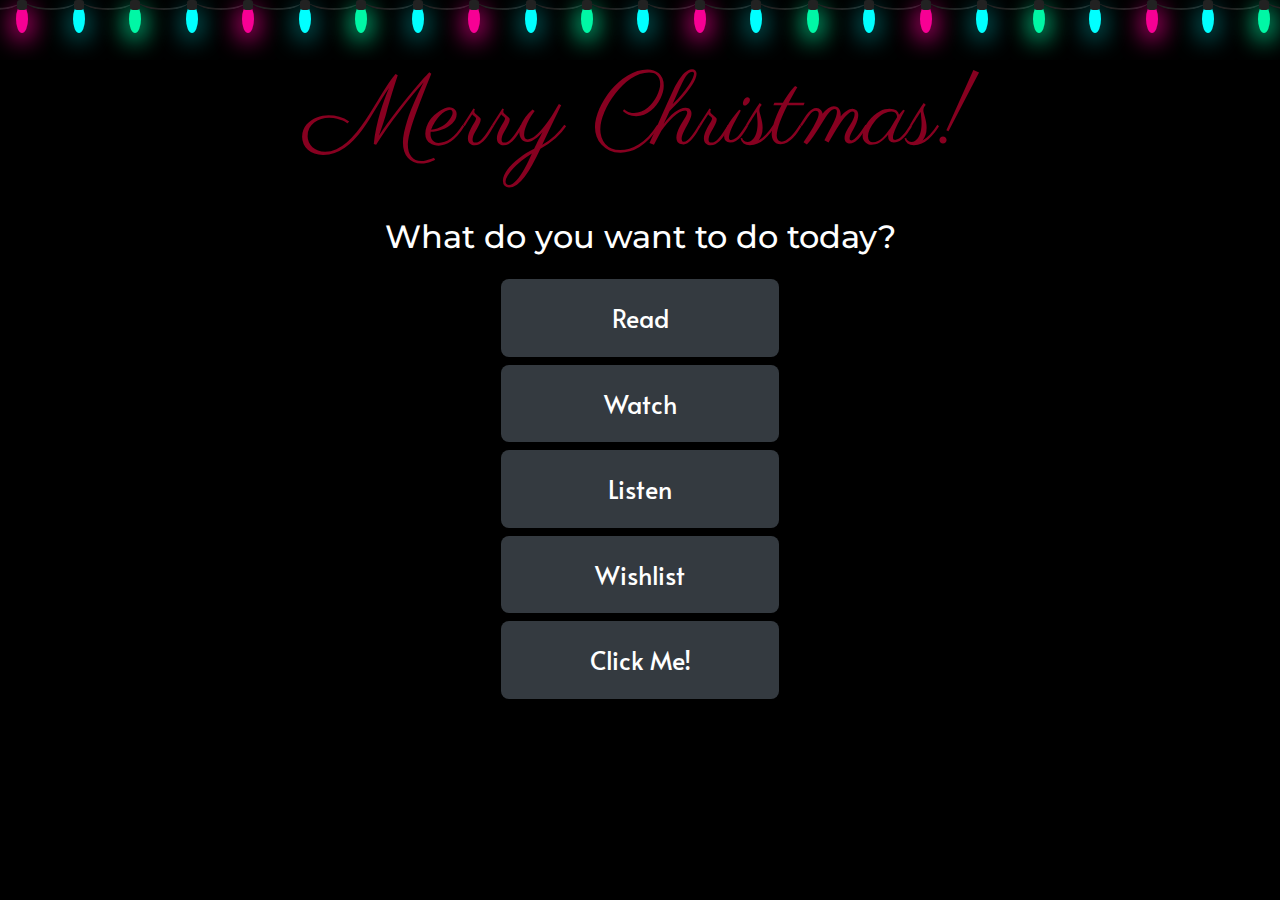
<file: index.html>
<html>

<head>
	<title>
		Christmas
	</title>
    <!-- Required meta tags -->
    <meta charset="utf-8">
    <meta name="viewport" content="width=device-width, initial-scale=1, shrink-to-fit=no">

    <!-- Bootstrap CSS -->
    <link rel="stylesheet" href="https://stackpath.bootstrapcdn.com/bootstrap/4.3.1/css/bootstrap.min.css" integrity="sha384-ggOyR0iXCbMQv3Xipma34MD+dH/1fQ784/j6cY/iJTQUOhcWr7x9JvoRxT2MZw1T" crossorigin="anonymous">
    
    <link rel="stylesheet" href="style.css">
    
</head>

<body>
    <ul class="lightrope">
        <li></li>
        <li></li>
        <li></li>
        <li></li>
        <li></li>
        <li></li>
        <li></li>
        <li></li>
        <li></li>
        <li></li>
        <li></li>
        <li></li>
        <li></li>
        <li></li>
        <li></li>
        <li></li>
        <li></li>
        <li></li>
        <li></li>
        <li></li>
        <li></li>
        <li></li>
        <li></li>
        <li></li>
        <li></li>
        <li></li>
        <li></li>
        <li></li>
        <li></li>
        <li></li>
        <li></li>
        <li></li>
        <li></li>
        <li></li>
        <li></li>
        <li></li>
        <li></li>
        <li></li>
        <li></li>
        <li></li>
        <li></li>
        <li></li>
    </ul>
    <div class="container">
        <div class="row-2" style="text-align: center">
            <h1 class="linear-wipe">Merry Christmas!</h1>
        </div>
        <div class="row-2" style="text-align: center">
            <h2>What do you want to do today?</h2>
        </div>
        <div class="row-2">
            <a class="btn1 btn-dark btn-block" href="poem.html#read">Read</a>
            <a class="btn2 btn-dark btn-block" href="binge.html#watch">Watch</a>
            <a class="btn3 btn-dark btn-block" href="playlist.html#listen">Listen</a>
            <a class="btn4 btn-dark btn-block" href="wishlist.html#wishlist">Wishlist</a>
            <a class="btn5 btn-dark btn-block" href="message.html">Click Me!</a>
        </div>
    </div>
   
<!-- Optional JavaScript -->
<!-- jQuery first, then Popper.js, then Bootstrap JS -->
<script src="https://code.jquery.com/jquery-3.3.1.slim.min.js" integrity="sha384-q8i/X+965DzO0rT7abK41JStQIAqVgRVzpbzo5smXKp4YfRvH+8abtTE1Pi6jizo" crossorigin="anonymous"></script>
<script src="https://cdnjs.cloudflare.com/ajax/libs/popper.js/1.14.7/umd/popper.min.js" integrity="sha384-UO2eT0CpHqdSJQ6hJty5KVphtPhzWj9WO1clHTMGa3JDZwrnQq4sF86dIHNDz0W1" crossorigin="anonymous"></script>
<script src="https://stackpath.bootstrapcdn.com/bootstrap/4.3.1/js/bootstrap.min.js" integrity="sha384-JjSmVgyd0p3pXB1rRibZUAYoIIy6OrQ6VrjIEaFf/nJGzIxFDsf4x0xIM+B07jRM" crossorigin="anonymous"></script>
    
</body>

</html>
</file>
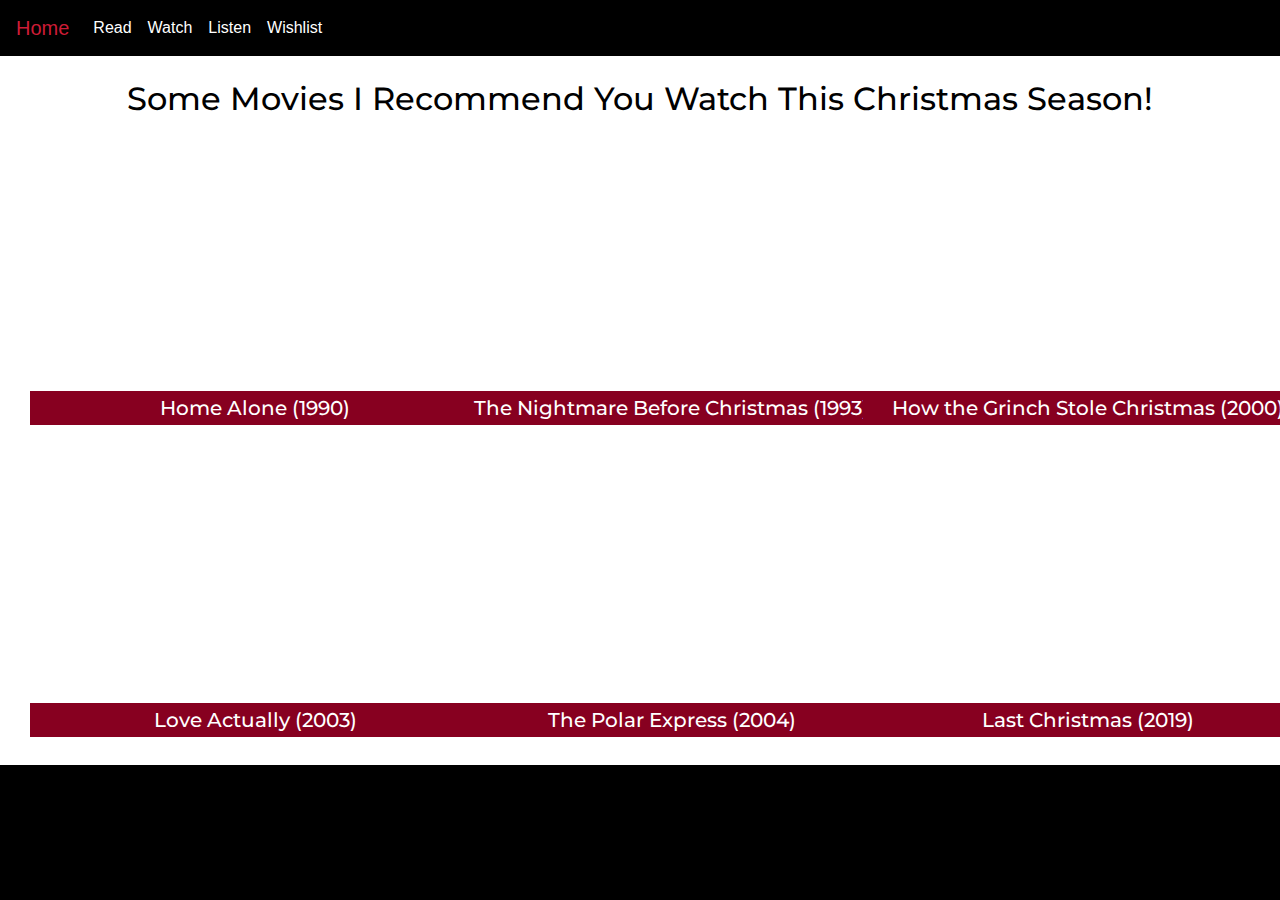
<file: binge.html>
<html>

<head>
    <title>
        Christmas
    </title>
    <!-- Required meta tags -->
    <meta charset="utf-8">
    <meta name="viewport" content="width=device-width, initial-scale=1, shrink-to-fit=no">

    <!-- Bootstrap CSS -->
    <link rel="stylesheet" href="https://stackpath.bootstrapcdn.com/bootstrap/4.3.1/css/bootstrap.min.css" integrity="sha384-ggOyR0iXCbMQv3Xipma34MD+dH/1fQ784/j6cY/iJTQUOhcWr7x9JvoRxT2MZw1T" crossorigin="anonymous">

    <link rel="stylesheet" href="style.css">

</head>

<body>
    <div class="snowflakes" aria-hidden="true">
        <div class="snowflake">
            ❅
        </div>
        <div class="snowflake">
            ❆
        </div>
        <div class="snowflake">
            ❅
        </div>
        <div class="snowflake">
            ❆
        </div>
        <div class="snowflake">
            ❅
        </div>
        <div class="snowflake">
            ❆
        </div>
        <div class="snowflake">
            ❅
        </div>
        <div class="snowflake">
            ❆
        </div>
        <div class="snowflake">
            ❅
        </div>
        <div class="snowflake">
            ❆
        </div>
        <div class="snowflake">
            ❅
        </div>
        <div class="snowflake">
            ❆
        </div>
    </div>
    <div class="container-fluid">
        <nav class="navbar navbar-expand-lg fixed-top">
            <a class="navbar-brand" href="index.html">Home</a>
            <div class="collapse navbar-collapse">
                <div class="navbar-nav">
                    <a class="nav-item nav-link" href="poem.html">Read</a>
                    <a class="nav-item nav-link" href="binge.html">Watch</a>
                    <a class="nav-item nav-link" href="playlist.html">Listen</a>
                    <a class="nav-item nav-link" href="wishlist.html">Wishlist</a>
                </div>
            </div>
        </nav>
        <div class="row-2">
            <h2 class="movie">Some Movies I Recommend You Watch This Christmas Season!</h2>
        </div>
        <div class="row">
            <div class="col-2">
                <iframe width="450" height="250" src="https://www.youtube.com/embed/jEDaVHmw7r4" frameborder="0" allow="accelerometer; autoplay; encrypted-media; gyroscope; picture-in-picture" allowfullscreen></iframe>
                <h3 class="binge">Home Alone (1990)</h3>
            </div>
            <div class="col-2">
                <iframe width="450" height="250" src="https://www.youtube.com/embed/wr6N_hZyBCk" frameborder="0" allow="accelerometer; autoplay; encrypted-media; gyroscope; picture-in-picture" allowfullscreen></iframe>
                <h3 class="binge">The Nightmare Before Christmas (1993)</h3>
            </div>
            <div class="col-2">
                <iframe width="450" height="250" src="https://www.youtube.com/embed/DD0m9t4WHEQ" frameborder="0" allow="accelerometer; autoplay; encrypted-media; gyroscope; picture-in-picture" allowfullscreen></iframe>
                <h3 class="binge">How the Grinch Stole Christmas (2000)</h3>
            </div>
        </div>
        <div class="row">
            <div class="col-2">
                <iframe width="450" height="250" src="https://www.youtube.com/embed/g8M-wa9SEuw" frameborder="0" allow="accelerometer; autoplay; encrypted-media; gyroscope; picture-in-picture" allowfullscreen></iframe>
                <h3 class="binge">Love Actually (2003)</h3>
            </div>
            <div class="col-2">
                <iframe width="450" height="250" src="https://www.youtube.com/embed/TQhRqtt-Fpo" frameborder="0" allow="accelerometer; autoplay; encrypted-media; gyroscope; picture-in-picture" allowfullscreen></iframe>
                <h3 class="binge">The Polar Express (2004)</h3>
            </div>
            <div class="col-2">
                <iframe width="450" height="250" src="https://www.youtube.com/embed/z9CEIcmWmtA" frameborder="0" allow="accelerometer; autoplay; encrypted-media; gyroscope; picture-in-picture" allowfullscreen></iframe>
                <h3 class="binge">Last Christmas (2019)</h3>
            </div>
        </div>

        <!-- Optional JavaScript -->
        <!-- jQuery first, then Popper.js, then Bootstrap JS -->
        <script src="https://code.jquery.com/jquery-3.3.1.slim.min.js" integrity="sha384-q8i/X+965DzO0rT7abK41JStQIAqVgRVzpbzo5smXKp4YfRvH+8abtTE1Pi6jizo" crossorigin="anonymous"></script>
        <script src="https://cdnjs.cloudflare.com/ajax/libs/popper.js/1.14.7/umd/popper.min.js" integrity="sha384-UO2eT0CpHqdSJQ6hJty5KVphtPhzWj9WO1clHTMGa3JDZwrnQq4sF86dIHNDz0W1" crossorigin="anonymous"></script>
        <script src="https://stackpath.bootstrapcdn.com/bootstrap/4.3.1/js/bootstrap.min.js" integrity="sha384-JjSmVgyd0p3pXB1rRibZUAYoIIy6OrQ6VrjIEaFf/nJGzIxFDsf4x0xIM+B07jRM" crossorigin="anonymous"></script>

</body>

</html>
</file>
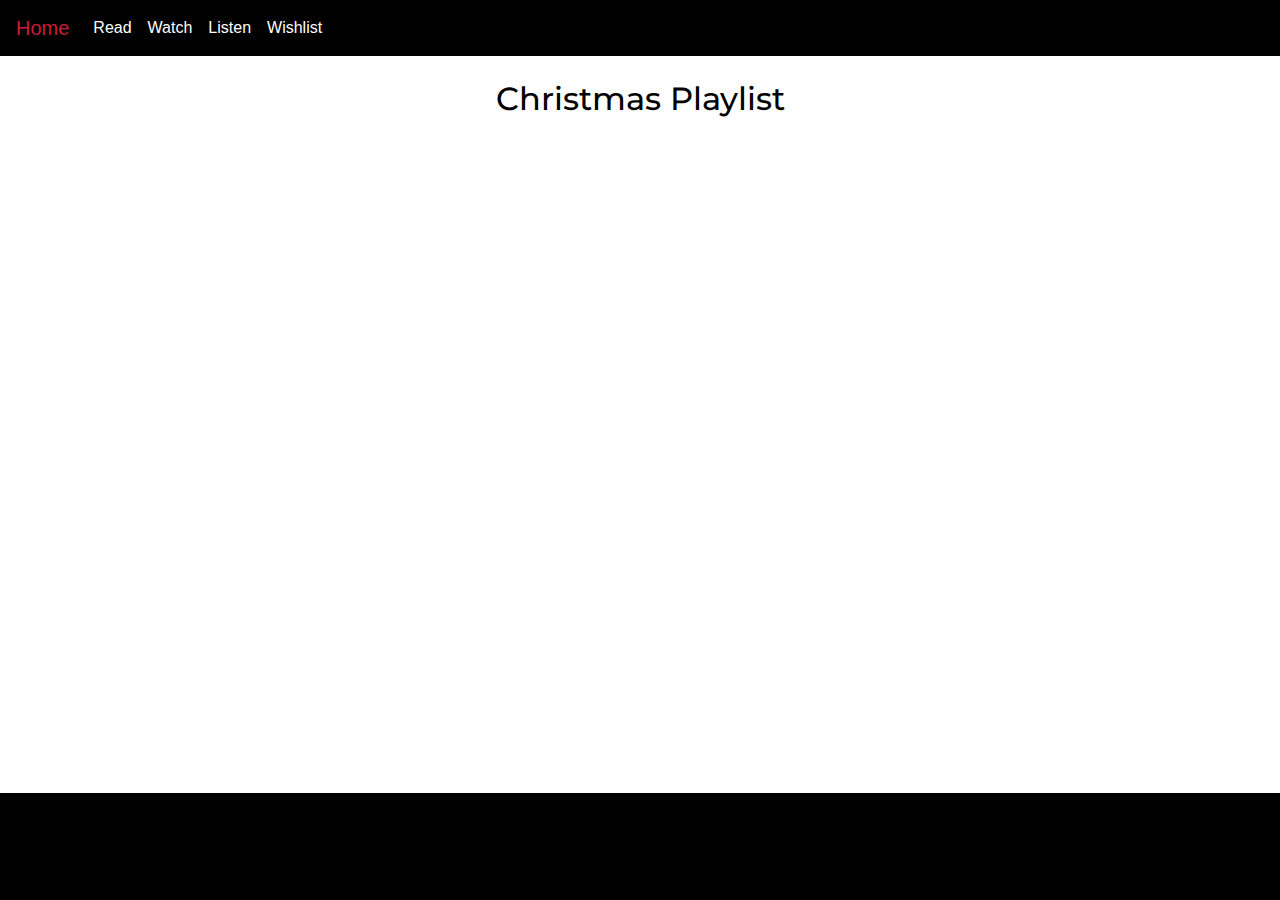
<file: playlist.html>
<html>

<head>
    <title>
        Christmas
    </title>
    <!-- Required meta tags -->
    <meta charset="utf-8">
    <meta name="viewport" content="width=device-width, initial-scale=1, shrink-to-fit=no">

    <!-- Bootstrap CSS -->
    <link rel="stylesheet" href="https://stackpath.bootstrapcdn.com/bootstrap/4.3.1/css/bootstrap.min.css" integrity="sha384-ggOyR0iXCbMQv3Xipma34MD+dH/1fQ784/j6cY/iJTQUOhcWr7x9JvoRxT2MZw1T" crossorigin="anonymous">

    <link rel="stylesheet" href="style.css">

</head>

<body>
    <div class="snowflakes" aria-hidden="true">
        <div class="snowflake">
            ❅
        </div>
        <div class="snowflake">
            ❆
        </div>
        <div class="snowflake">
            ❅
        </div>
        <div class="snowflake">
            ❆
        </div>
        <div class="snowflake">
            ❅
        </div>
        <div class="snowflake">
            ❆
        </div>
        <div class="snowflake">
            ❅
        </div>
        <div class="snowflake">
            ❆
        </div>
        <div class="snowflake">
            ❅
        </div>
        <div class="snowflake">
            ❆
        </div>
        <div class="snowflake">
            ❅
        </div>
        <div class="snowflake">
            ❆
        </div>
    </div>
    <div class="container-fluid">
        <nav class="navbar navbar-expand-lg fixed-top">
            <a class="navbar-brand" href="index.html">Home</a>
            <div class="collapse navbar-collapse">
                <div class="navbar-nav">
                    <a class="nav-item nav-link" href="poem.html">Read</a>
                    <a class="nav-item nav-link" href="binge.html">Watch</a>
                    <a class="nav-item nav-link" href="playlist.html">Listen</a>
                    <a class="nav-item nav-link" href="wishlist.html">Wishlist</a>
                </div>
            </div>
        </nav>
        <div class="row-2">
            <h2 class="songs">Christmas Playlist</h2>
        </div>
        <div class="row-4">
            <div class="d-flex flex-row bd-highlight mb-3">
                <iframe src="https://open.spotify.com/embed/track/7rrVN7f83kwaz2sGxoFnJY" width="250" height="300" frameborder="0" allowtransparency="true" allow="encrypted-media"></iframe>
                <iframe src="https://open.spotify.com/embed/track/0bYg9bo50gSsH3LtXe2SQn" width="250\0" height="300" frameborder="0" allowtransparency="true" allow="encrypted-media"></iframe>
                <iframe src="https://open.spotify.com/embed/track/6wn2nmFn3wDuiMldRiuRuL" width="250" height="300" frameborder="0" allowtransparency="true" allow="encrypted-media"></iframe>
                <iframe src="https://open.spotify.com/embed/track/5a1iz510sv2W9Dt1MvFd5R" width="250" height="300" frameborder="0" allowtransparency="true" allow="encrypted-media"></iframe>
                <iframe src="https://open.spotify.com/embed/track/7Hz6LLOVxrojLPIHJJ1S0E" width="250" height="300" frameborder="0" allowtransparency="true" allow="encrypted-media"></iframe>
            </div>
            <div class="d-flex flex-row bd-highlight mb-3">
                <iframe src="https://open.spotify.com/embed/track/1ADjWm8QNhgNV8yCNNgQ1T" width="250" height="300" frameborder="0" allowtransparency="true" allow="encrypted-media"></iframe>
                <iframe src="https://open.spotify.com/embed/track/5hslUAKq9I9CG2bAulFkHN" width="250" height="300" frameborder="0" allowtransparency="true" allow="encrypted-media"></iframe>
                <iframe src="https://open.spotify.com/embed/track/32OWobmyAz8J2qA8iWekyS" width="250" height="300" frameborder="0" allowtransparency="true" allow="encrypted-media"></iframe>
                <iframe src="https://open.spotify.com/embed/track/5Q2P43CJra0uRAogjHyJDK" width="250" height="300" frameborder="0" allowtransparency="true" allow="encrypted-media"></iframe>
                <iframe src="https://open.spotify.com/embed/track/5P99NICZOdPmDo7M6Hnm7N" width="250" height="300" frameborder="0" allowtransparency="true" allow="encrypted-media"></iframe>
            </div>
        </div>
    </div>

    <!-- Optional JavaScript -->
    <!-- jQuery first, then Popper.js, then Bootstrap JS -->
    <script src="https://code.jquery.com/jquery-3.3.1.slim.min.js" integrity="sha384-q8i/X+965DzO0rT7abK41JStQIAqVgRVzpbzo5smXKp4YfRvH+8abtTE1Pi6jizo" crossorigin="anonymous"></script>
    <script src="https://cdnjs.cloudflare.com/ajax/libs/popper.js/1.14.7/umd/popper.min.js" integrity="sha384-UO2eT0CpHqdSJQ6hJty5KVphtPhzWj9WO1clHTMGa3JDZwrnQq4sF86dIHNDz0W1" crossorigin="anonymous"></script>
    <script src="https://stackpath.bootstrapcdn.com/bootstrap/4.3.1/js/bootstrap.min.js" integrity="sha384-JjSmVgyd0p3pXB1rRibZUAYoIIy6OrQ6VrjIEaFf/nJGzIxFDsf4x0xIM+B07jRM" crossorigin="anonymous"></script>

</body>

</html>
</file>
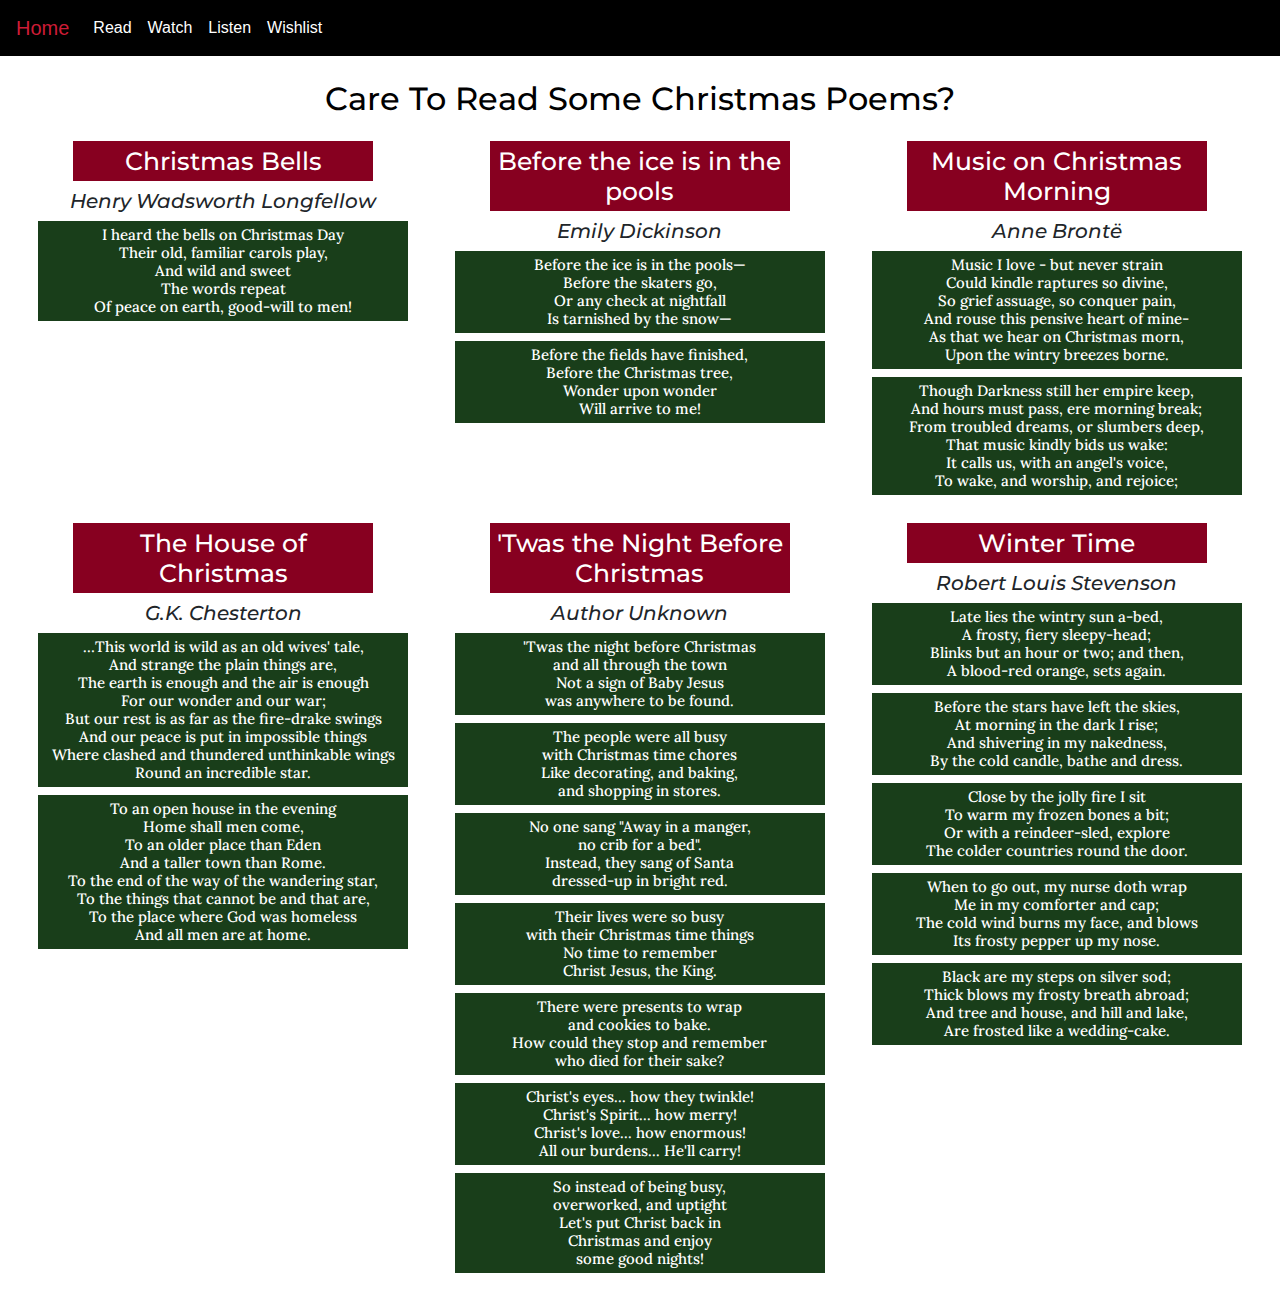
<file: poem.html>
<html>

<head>
    <title>
        Christmas
    </title>
    <!-- Required meta tags -->
    <meta charset="utf-8">
    <meta name="viewport" content="width=device-width, initial-scale=1, shrink-to-fit=no">

    <!-- Bootstrap CSS -->
    <link rel="stylesheet" href="https://stackpath.bootstrapcdn.com/bootstrap/4.3.1/css/bootstrap.min.css" integrity="sha384-ggOyR0iXCbMQv3Xipma34MD+dH/1fQ784/j6cY/iJTQUOhcWr7x9JvoRxT2MZw1T" crossorigin="anonymous">

    <link rel="stylesheet" href="style.css">

</head>
    
<body>
    <div class="snowflakes" aria-hidden="true">
        <div class="snowflake">
            ❅
        </div>
        <div class="snowflake">
            ❆
        </div>
        <div class="snowflake">
            ❅
        </div>
        <div class="snowflake">
            ❆
        </div>
        <div class="snowflake">
            ❅
        </div>
        <div class="snowflake">
            ❆
        </div>
        <div class="snowflake">
            ❅
        </div>
        <div class="snowflake">
            ❆
        </div>
        <div class="snowflake">
            ❅
        </div>
        <div class="snowflake">
            ❆
        </div>
        <div class="snowflake">
            ❅
        </div>
        <div class="snowflake">
            ❆
        </div>
    </div>
    <div class="container-fluid">
        <nav class="navbar navbar-expand-lg fixed-top">
            <a class="navbar-brand" href="index.html">Home</a>
            <div class="collapse navbar-collapse">
                <div class="navbar-nav">
                    <a class="nav-item nav-link" href="poem.html">Read</a>
                    <a class="nav-item nav-link" href="binge.html">Watch</a>
                    <a class="nav-item nav-link" href="playlist.html">Listen</a>
                    <a class="nav-item nav-link" href="wishlist.html">Wishlist</a>
                </div>
            </div>
        </nav>
        <div class="row-2">
            <h2 class="poem">Care To Read Some Christmas Poems?</h2>
        </div>
        <div class="row">
            <div class="col-4">
                <h3>Christmas Bells</h3>
                <h4>Henry Wadsworth Longfellow</h4>
                <h5>I heard the bells on Christmas Day<br>Their old, familiar carols play,<br>And wild and sweet<br>The words repeat<br>Of peace on earth, good-will to men!</h5>
            </div>
            <div class="col-4">
                <h3>Before the ice is in the pools</h3>
                <h4>Emily Dickinson</h4>
                <h5>Before the ice is in the pools—<br>Before the skaters go,<br>Or any check at nightfall<br>Is tarnished by the snow—</h5>

                <h5>Before the fields have finished,<br>Before the Christmas tree,<br>Wonder upon wonder<br>Will arrive to me!</h5>
            </div>
            <div class="col-4">
                <h3>Music on Christmas Morning</h3>
                <h4>Anne Brontë</h4>
                <h5>Music I love - but never strain<br>Could kindle raptures so divine,<br>So grief assuage, so conquer pain,<br>And rouse this pensive heart of mine-<br>As that we hear on Christmas morn,<br>Upon the wintry breezes borne.</h5>

                <h5>Though Darkness still her empire keep,<br>And hours must pass, ere morning break;<br>From troubled dreams, or slumbers deep,<br>That music kindly bids us wake:<br>It calls us, with an angel's voice,<br>To wake, and worship, and rejoice;</h5>
            </div>
        </div>
        <div class="row">
            <div class="col-4">
                <h3>The House of Christmas</h3>
                <h4>G.K. Chesterton</h4>
                <h5>…This world is wild as an old wives' tale,<br>And strange the plain things are,<br>The earth is enough and the air is enough<br>For our wonder and our war;<br>But our rest is as far as the fire-drake swings<br>And our peace is put in impossible things<br>Where clashed and thundered unthinkable wings<br>Round an incredible star.</h5>

                <h5>To an open house in the evening<br>Home shall men come,<br>To an older place than Eden<br>And a taller town than Rome.<br>To the end of the way of the wandering star,<br>To the things that cannot be and that are,<br>To the place where God was homeless<br>And all men are at home.</h5>
            </div>
            <div class="col-4">
                <h3>'Twas the Night Before Christmas</h3>
                <h4>Author Unknown</h4>
                <h5>'Twas the night before Christmas<br>and all through the town<br>Not a sign of Baby Jesus<br>was anywhere to be found.</h5>

                <h5>The people were all busy<br>with Christmas time chores<br>Like decorating, and baking,<br>and shopping in stores.</h5>

                <h5>No one sang "Away in a manger,<br>no crib for a bed".<br>Instead, they sang of Santa<br>dressed-up in bright red.</h5>

                <h5>Their lives were so busy<br>with their Christmas time things<br>No time to remember<br>Christ Jesus, the King.</h5>

                <h5>There were presents to wrap<br>and cookies to bake.<br>How could they stop and remember<br>who died for their sake?</h5>

                <h5>Christ's eyes... how they twinkle!<br>Christ's Spirit... how merry!<br>Christ's love... how enormous!<br>All our burdens... He'll carry!</h5>

                <h5>So instead of being busy,<br>overworked, and uptight<br>Let's put Christ back in<br>Christmas and enjoy<br>some good nights!</h5>
            </div>
            <div class="col-4">
                <h3>Winter Time</h3>
                <h4>Robert Louis Stevenson</h4>
                <h5>Late lies the wintry sun a-bed,<br>A frosty, fiery sleepy-head;<br>Blinks but an hour or two; and then,<br>A blood-red orange, sets again.</h5>

                <h5>Before the stars have left the skies,<br>At morning in the dark I rise;<br>And shivering in my nakedness,<br>By the cold candle, bathe and dress.</h5>

                <h5>Close by the jolly fire I sit<br>To warm my frozen bones a bit;<br>Or with a reindeer-sled, explore<br>The colder countries round the door.</h5>

                <h5>When to go out, my nurse doth wrap<br>Me in my comforter and cap;<br>The cold wind burns my face, and blows<br>Its frosty pepper up my nose.</h5>

                <h5>Black are my steps on silver sod;<br>Thick blows my frosty breath abroad;<br>And tree and house, and hill and lake,<br>Are frosted like a wedding-cake.</h5>
            </div>
        </div>
    </div>

    <!-- Optional JavaScript -->
    <!-- jQuery first, then Popper.js, then Bootstrap JS -->
    <script src="https://code.jquery.com/jquery-3.3.1.slim.min.js" integrity="sha384-q8i/X+965DzO0rT7abK41JStQIAqVgRVzpbzo5smXKp4YfRvH+8abtTE1Pi6jizo" crossorigin="anonymous"></script>
    <script src="https://cdnjs.cloudflare.com/ajax/libs/popper.js/1.14.7/umd/popper.min.js" integrity="sha384-UO2eT0CpHqdSJQ6hJty5KVphtPhzWj9WO1clHTMGa3JDZwrnQq4sF86dIHNDz0W1" crossorigin="anonymous"></script>
    <script src="https://stackpath.bootstrapcdn.com/bootstrap/4.3.1/js/bootstrap.min.js" integrity="sha384-JjSmVgyd0p3pXB1rRibZUAYoIIy6OrQ6VrjIEaFf/nJGzIxFDsf4x0xIM+B07jRM" crossorigin="anonymous"></script>

</body>
</html>
</file>
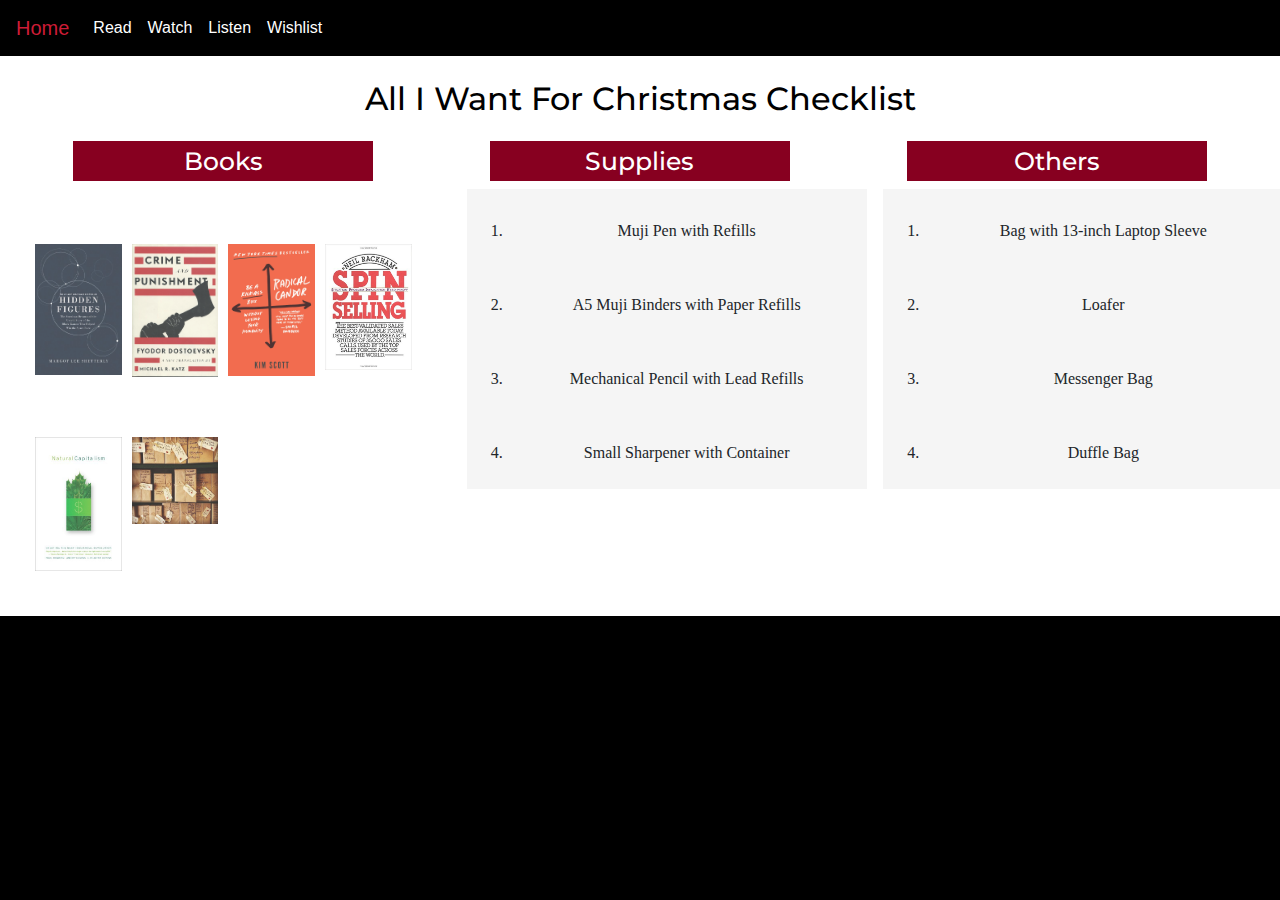
<file: wishlist.html>
<html>

<head>
    <title>
        Christmas
    </title>
    <!-- Required meta tags -->
    <meta charset="utf-8">
    <meta name="viewport" content="width=device-width, initial-scale=1, shrink-to-fit=no">

    <!-- Bootstrap CSS -->
    <link rel="stylesheet" href="https://stackpath.bootstrapcdn.com/bootstrap/4.3.1/css/bootstrap.min.css" integrity="sha384-ggOyR0iXCbMQv3Xipma34MD+dH/1fQ784/j6cY/iJTQUOhcWr7x9JvoRxT2MZw1T" crossorigin="anonymous">

    <link rel="stylesheet" href="style.css">

</head>

<body>
    <div class="snowflakes" aria-hidden="true">
        <div class="snowflake">
            ❅
        </div>
        <div class="snowflake">
            ❆
        </div>
        <div class="snowflake">
            ❅
        </div>
        <div class="snowflake">
            ❆
        </div>
        <div class="snowflake">
            ❅
        </div>
        <div class="snowflake">
            ❆
        </div>
        <div class="snowflake">
            ❅
        </div>
        <div class="snowflake">
            ❆
        </div>
        <div class="snowflake">
            ❅
        </div>
        <div class="snowflake">
            ❆
        </div>
        <div class="snowflake">
            ❅
        </div>
        <div class="snowflake">
            ❆
        </div>
    </div>
    <div class="container-fluid">
        <nav class="navbar navbar-expand-lg fixed-top">
            <a class="navbar-brand" href="index.html">Home</a>
            <div class="collapse navbar-collapse">
                <div class="navbar-nav">
                    <a class="nav-item nav-link" href="poem.html">Read</a>
                    <a class="nav-item nav-link" href="binge.html">Watch</a>
                    <a class="nav-item nav-link" href="playlist.html">Listen</a>
                    <a class="nav-item nav-link" href="wishlist.html">Wishlist</a>
                </div>
            </div>
        </nav>
        <div class="row-2">
            <h2 class="checklist">All I Want For Christmas Checklist</h2>
        </div>
        <div class="row">
            <div class="col-4">
                <h3>Books</h3>
                <div class="row">
                    <div class="col-3">
                        <img src="Hidden.jpg" style="width: 100%" alt="Hidden Figures by Margot Lee Shetterly" onclick="myFunction(this);">
                    </div>
                    <div class="col-3">
                        <img src="Crime.jpg" style="width: 100%" alt="Crime and Punishment by Fyodor Dostoyevsky" onclick="myFunction(this);">
                    </div>
                    <div class="col-3">
                        <img src="Radical.jpg" style="width: 100%" alt="Radical Candor: How to Get What You Want by Saying What You Mean by Kim Scott" onclick="myFunction(this);">
                    </div>
                    <div class="col-3">
                        <img src="Spin.jpg" style="width: 100%" alt="SPIN Selling by Neil Rackham" onclick="myFunction(this);">
                    </div>
                    <div class="col-3">
                        <img src="Natural.jpg" style="width: 100%" alt="Natural Capitalism: Creating the Next Industrial Revoultion by Paul Hawken, Amory Lovins, and Hunter Lovins" onclick="myFunction(this);">
                    </div>
                    <div class="col-3">
                        <img src="Blind.jpg" style="width: 100%" alt="Random Books You Suggest!" onclick="myFunction(this);">
                    </div>
                </div>
                <div class="contain">
                    <span onclick="this.parentElement.style.display='none'" class="closebtn">&times;</span>

                    <img id="expandedImg" style="width:100%">

                    <div id="imgtext"></div>
                </div>
                <script>
                    function myFunction(imgs) {
                        var expandImg = document.getElementById("expandedImg");
                        var imgText = document.getElementById("imgtext");
                        expandImg.src = imgs.src;
                        imgText.innerHTML = imgs.alt;
                        expandImg.parentElement.style.display = "block";
                    }

                </script>
            </div>
            <div class="col-4">
                <h3>Supplies</h3>
                <div id="wrapper">
                    <div class="scrollbar" id="style">
                        <div class="force-overflow">
                            <ol>
                                <li class="wish">Muji Pen with Refills</li>
                                <li class="wish">A5 Muji Binders with Paper Refills</li>
                                <li class="wish">Mechanical Pencil with Lead Refills</li>
                                <li class="wish">Small Sharpener with Container</li>
                                <li class="wish">Yellow Pads</li>
                                <li class="wish">Long Clear Collapsible Folder with Divisions</li>
                            </ol>
                        </div>
                    </div>
                </div>
            </div>
            <div class="col-4">
                <h3>Others</h3>
                <div id="wrapper">
                    <div class="scrollbar" id="style">
                        <div class="force-overflow">
                            <ol>
                                <li class="wish">Bag with 13-inch Laptop Sleeve</li>
                                <li class="wish">Loafer</li>
                                <li class="wish">Messenger Bag</li>
                                <li class="wish">Duffle Bag</li>
                                <li class="wish">Portable Pocket-sized Screen Projector</li>
                                <li class="wish">Laptop Pouch/Sleeve</li>
                            </ol>
                        </div>
                    </div>
                </div>
            </div>


            <!-- Optional JavaScript -->
            <!-- jQuery first, then Popper.js, then Bootstrap JS -->
            <script src="https://code.jquery.com/jquery-3.3.1.slim.min.js" integrity="sha384-q8i/X+965DzO0rT7abK41JStQIAqVgRVzpbzo5smXKp4YfRvH+8abtTE1Pi6jizo" crossorigin="anonymous"></script>
            <script src="https://cdnjs.cloudflare.com/ajax/libs/popper.js/1.14.7/umd/popper.min.js" integrity="sha384-UO2eT0CpHqdSJQ6hJty5KVphtPhzWj9WO1clHTMGa3JDZwrnQq4sF86dIHNDz0W1" crossorigin="anonymous"></script>
            <script src="https://stackpath.bootstrapcdn.com/bootstrap/4.3.1/js/bootstrap.min.js" integrity="sha384-JjSmVgyd0p3pXB1rRibZUAYoIIy6OrQ6VrjIEaFf/nJGzIxFDsf4x0xIM+B07jRM" crossorigin="anonymous"></script>

</body>

</html>
</file>
<file: style.css>
@import url('https://fonts.googleapis.com/css?family=Alata&display=swap');

@import url('https://fonts.googleapis.com/css?family=Montserrat&display=swap');

@import url('https://fonts.googleapis.com/css?family=Parisienne&display=swap');

@import url('https://fonts.googleapis.com/css?family=Lora&display=swap');

body {
    background: #000;
}

.lightrope {
    text-align: center;
    white-space: nowrap;
    overflow: hidden;
    position: absolute;
    z-index: 1;
    margin: -15px 0 0 0;
    padding: 0;
    pointer-events: none;
    width: 100%;
}

.lightrope li {
    position: relative;
    -webkit-animation-fill-mode: both;
    animation-fill-mode: both;
    -webkit-animation-iteration-count: infinite;
    animation-iteration-count: infinite;
    list-style: none;
    margin: 0;
    padding: 0;
    display: block;
    width: 12px;
    height: 28px;
    border-radius: 50%;
    margin: 20px;
    display: inline-block;
    background: #00f7a5;
    box-shadow: 0px 4.6666666667px 24px 3px #00f7a5;
    -webkit-animation-name: flash-1;
    animation-name: flash-1;
    -webkit-animation-duration: 2s;
    animation-duration: 2s;
}

.lightrope li:nth-child(2n+1) {
    background: cyan;
    box-shadow: 0px 4.6666666667px 24px 3px rgba(0, 255, 255, 0.5);
    -webkit-animation-name: flash-2;
    animation-name: flash-2;
    -webkit-animation-duration: 0.4s;
    animation-duration: 0.4s;
}

.lightrope li:nth-child(4n+2) {
    background: #f70094;
    box-shadow: 0px 4.6666666667px 24px 3px #f70094;
    -webkit-animation-name: flash-3;
    animation-name: flash-3;
    -webkit-animation-duration: 1.1s;
    animation-duration: 1.1s;
}

.lightrope li:nth-child(odd) {
    -webkit-animation-duration: 1.8s;
    animation-duration: 1.8s;
}

.lightrope li:nth-child(3n+1) {
    -webkit-animation-duration: 1.4s;
    animation-duration: 1.4s;
}

.lightrope li:before {
    content: "";
    position: absolute;
    background: #222;
    width: 10px;
    height: 9.3333333333px;
    border-radius: 3px;
    top: -4.6666666667px;
    left: 1px;
}

.lightrope li:after {
    content: "";
    top: -14px;
    left: 9px;
    position: absolute;
    width: 52px;
    height: 18.6666666667px;
    border-bottom: solid #222 2px;
    border-radius: 50%;
}

.lightrope li:last-child:after {
    content: none;
}

.lightrope li:first-child {
    margin-left: -40px;
}

@-webkit-keyframes flash-1 {

    0%,
    100% {
        background: #00f7a5;
        box-shadow: 0px 4.6666666667px 24px 3px #00f7a5;
    }

    50% {
        background: rgba(0, 247, 165, 0.4);
        box-shadow: 0px 4.6666666667px 24px 3px rgba(0, 247, 165, 0.2);
    }
}

@keyframes flash-1 {

    0%,
    100% {
        background: #00f7a5;
        box-shadow: 0px 4.6666666667px 24px 3px #00f7a5;
    }

    50% {
        background: rgba(0, 247, 165, 0.4);
        box-shadow: 0px 4.6666666667px 24px 3px rgba(0, 247, 165, 0.2);
    }
}

@-webkit-keyframes flash-2 {

    0%,
    100% {
        background: cyan;
        box-shadow: 0px 4.6666666667px 24px 3px cyan;
    }

    50% {
        background: rgba(0, 255, 255, 0.4);
        box-shadow: 0px 4.6666666667px 24px 3px rgba(0, 255, 255, 0.2);
    }
}

@keyframes flash-2 {

    0%,
    100% {
        background: cyan;
        box-shadow: 0px 4.6666666667px 24px 3px cyan;
    }

    50% {
        background: rgba(0, 255, 255, 0.4);
        box-shadow: 0px 4.6666666667px 24px 3px rgba(0, 255, 255, 0.2);
    }
}

@-webkit-keyframes flash-3 {

    0%,
    100% {
        background: #f70094;
        box-shadow: 0px 4.6666666667px 24px 3px #f70094;
    }

    50% {
        background: rgba(247, 0, 148, 0.4);
        box-shadow: 0px 4.6666666667px 24px 3px rgba(247, 0, 148, 0.2);
    }
}

@keyframes flash-3 {

    0%,
    100% {
        background: #f70094;
        box-shadow: 0px 4.6666666667px 24px 3px #f70094;
    }

    50% {
        background: rgba(247, 0, 148, 0.4);
        box-shadow: 0px 4.6666666667px 24px 3px rgba(247, 0, 148, 0.2);
    }
}

h1 {
    font-family: "Parisienne";
    font-size: 100px;
    padding-top: 60px;
    padding-bottom: 20px;
    color: #870020;
}

.linear-wipe:hover {
    color: #f35626;
    background-image: -webkit-linear-gradient(92deg, #f35626, #feab3a);
    -webkit-background-clip: text;
    -webkit-animation: hue 2s infinite linear;
}

@-webkit-keyframes hue {
    from {
        -webkit-filter: hue-rotate(0deg);
    }

    to {
        -webkit-filter: hue-rotate(-360deg);
    }
}

h2 {
    font-family: "Montserrat";
    padding-bottom: 15px;
    padding-top: 10px;
    color: #fff;
}


.btn1 {
    font-size: 25px;
    padding: 20px;
    width: 25%;
    text-align: center;
    margin: 0 auto;
    border-radius: 8px;
    font-family: "Alata";
}

.btn2 {
    font-size: 25px;
    padding: 20px;
    width: 25%;
    text-align: center;
    margin: 0 auto;
    border-radius: 8px;
    font-family: "Alata";
}

.btn3 {
    font-size: 25px;
    padding: 20px;
    width: 25%;
    text-align: center;
    margin: 0 auto;
    border-radius: 8px;
    font-family: "Alata";
}

.btn4 {
    font-size: 25px;
    padding: 20px;
    width: 25%;
    text-align: center;
    margin: 0 auto;
    border-radius: 8px;
    font-family: "Alata";
}

.btn5 {
    font-size: 25px;
    padding: 20px;
    width: 25%;
    text-align: center;
    margin: 0 auto;
    border-radius: 8px;
    font-family: "Alata";
}

.btn1:hover {
    background-color: #395a32;
    text-decoration: none;
}

.btn2:hover {
    background-color: #395a32;
    text-decoration: none;
}

.btn3:hover {
    background-color: #395a32;
    text-decoration: none;
}

.btn4:hover {
    background-color: #395a32;
    text-decoration: none;
}

.btn5:hover {
    background-color: #cd1c36;
    text-decoration: none;
}

h6 {
    font-family: "Montserrat";
    background-color: #870020;
    font-size: 20px;
    width: 400px;
    margin-left: auto;
    margin-right: auto;
}

.message {
    font-family: "Lora";
    background-color: #193e1a;
    font-size: 15px;
    width: 1000px;
    padding-bottom: 5px;
    padding-top: 5px;
    margin-left: auto;
    margin-right: auto;
}

img {
    padding-top: 50px;
}

h3 {
    font-family: "Montserrat";
    font-size: 25px;
    background-color: #870020;
    color: #fff;
    padding: 5px;
    width: 300;
    text-align: center;
    margin-left: auto;
    margin-right: auto;
}

h4 {
    font-family: "Montserrat";
    font-size: 20px;
    font-style: italic;
    text-align: center;
}

h5 {
    font-family: "Lora";
    font-size: 15px;
    background-color: #193e1a;
    color: #fff;
    text-align: center;
    width: 370px;
    margin-left: auto;
    margin-right: auto;
    padding: 5px;
}

.poem {
    font-family: "Montserrat";
    padding-top: 80px;
    color: #000;
    text-align: center;
}

.container-fluid {
    background-color: #fff;
}

.navbar {
    background-color: #000;
}

.navbar-brand {
    color: #cd1c36;
}

.nav-item {
    color: #fff;
}

.navbar-brand:hover {
    color: #fff;
}

.nav-item:hover {
    color: #cd1c36;
}

.row {
    margin-left: auto;
    margin-right: auto;
    padding-bottom: 20px;
}

.snowflake {
    color: #000;
    font-size: 1em;
    font-family: Arial, sans-serif;
}

@-webkit-keyframes snowflakes-fall {
    0% {
        top: -10%
    }

    100% {
        top: 100%
    }
}

@-webkit-keyframes snowflakes-shake {

    0%,
    100% {
        -webkit-transform: translateX(0);
        transform: translateX(0)
    }

    50% {
        -webkit-transform: translateX(80px);
        transform: translateX(80px)
    }
}

@keyframes snowflakes-fall {
    0% {
        top: -10%
    }

    100% {
        top: 100%
    }
}

@keyframes snowflakes-shake {

    0%,
    100% {
        transform: translateX(0)
    }

    50% {
        transform: translateX(80px)
    }
}

.snowflake {
    position: fixed;
    top: -10%;
    z-index: 9999;
    -webkit-user-select: none;
    -moz-user-select: none;
    -ms-user-select: none;
    user-select: none;
    cursor: default;
    -webkit-animation-name: snowflakes-fall, snowflakes-shake;
    -webkit-animation-duration: 10s, 3s;
    -webkit-animation-timing-function: linear, ease-in-out;
    -webkit-animation-iteration-count: infinite, infinite;
    -webkit-animation-play-state: running, running;
    animation-name: snowflakes-fall, snowflakes-shake;
    animation-duration: 10s, 3s;
    animation-timing-function: linear, ease-in-out;
    animation-iteration-count: infinite, infinite;
    animation-play-state: running, running
}

.snowflake:nth-of-type(0) {
    left: 1%;
    -webkit-animation-delay: 0s, 0s;
    animation-delay: 0s, 0s
}

.snowflake:nth-of-type(1) {
    left: 10%;
    -webkit-animation-delay: 1s, 1s;
    animation-delay: 1s, 1s
}

.snowflake:nth-of-type(2) {
    left: 20%;
    -webkit-animation-delay: 6s, .5s;
    animation-delay: 6s, .5s
}

.snowflake:nth-of-type(3) {
    left: 30%;
    -webkit-animation-delay: 4s, 2s;
    animation-delay: 4s, 2s
}

.snowflake:nth-of-type(4) {
    left: 40%;
    -webkit-animation-delay: 2s, 2s;
    animation-delay: 2s, 2s
}

.snowflake:nth-of-type(5) {
    left: 50%;
    -webkit-animation-delay: 8s, 3s;
    animation-delay: 8s, 3s
}

.snowflake:nth-of-type(6) {
    left: 60%;
    -webkit-animation-delay: 6s, 2s;
    animation-delay: 6s, 2s
}

.snowflake:nth-of-type(7) {
    left: 70%;
    -webkit-animation-delay: 2.5s, 1s;
    animation-delay: 2.5s, 1s
}

.snowflake:nth-of-type(8) {
    left: 80%;
    -webkit-animation-delay: 1s, 0s;
    animation-delay: 1s, 0s
}

.snowflake:nth-of-type(9) {
    left: 90%;
    -webkit-animation-delay: 3s, 1.5s;
    animation-delay: 3s, 1.5s
}

.snowflake:nth-of-type(10) {
    left: 25%;
    -webkit-animation-delay: 2s, 0s;
    animation-delay: 2s, 0s
}

.snowflake:nth-of-type(11) {
    left: 65%;
    -webkit-animation-delay: 4s, 2.5s;
    animation-delay: 4s, 2.5s
}

.movie {
    font-family: "Montserrat";
    padding-top: 80px;
    color: #000;
    text-align: center;
}

.col-2 {
    margin-right: auto;
}

.binge {
    background-color: #870020;
    text-align: center;
    width: 450px;
    font-size: 20px;
}

.songs {
    font-family: "Montserrat";
    padding-top: 80px;
    color: #000;
    text-align: center;
}



* {
    box-sizing: border-box;
}

.col-3 {
    float: left;
    width: 25%;
    padding: 5px;
}

.col-3 img {
    opacity: 0.8;
    cursor: pointer;
}

.col-3 img:hover {
    opacity: 1;
}

.row:after {
    content: "";
    display: table;
    clear: both;
}

.contain {
    position: relative;
    display: none;
}

#imgtext {
    position: absolute;
    bottom: 15px;
    left: 1px;
    color: white;
    background-color: #193e1a;
    opacity: 0.9;
    font-size: 20px;
}

.closebtn {
    position: absolute;
    top: 50px;
    right: 15px;
    color: black;
    font-size: 35px;
    cursor: pointer;
}

.checklist {
    font-family: "Montserrat";
    padding-top: 80px;
    color: #000;
    text-align: center;
}

.row-4 {
    margin-left: 6%;
    padding-bottom: 20px;
}

.scrollbar {
    margin-left: 20px;
    float: left;
    height: 300px;
    width: 400px;
    background: #F5F5F5;
    overflow-y: scroll;
    margin-bottom: 20px;
    padding-top: 30px;
}

.wish {
    padding-bottom: 50px;
    font-family: "Lato";
}

.force-overflow {
    min-height: 450px;
}

#wrapper {
    text-align: center;
    margin: auto;
}

#style::-webkit-scrollbar-track {
    -webkit-box-shadow: inset 0 0 6px rgba(0, 0, 0, 0.3);
    border-radius: 10px;
    background-color: #F5F5F5;
}

#style::-webkit-scrollbar {
    width: 12px;
    background-color: #F5F5F5;
}

#style::-webkit-scrollbar-thumb {
    border-radius: 10px;
    -webkit-box-shadow: inset 0 0 6px rgba(0, 0, 0, .3);
    background-color: #555;
}
</file>
